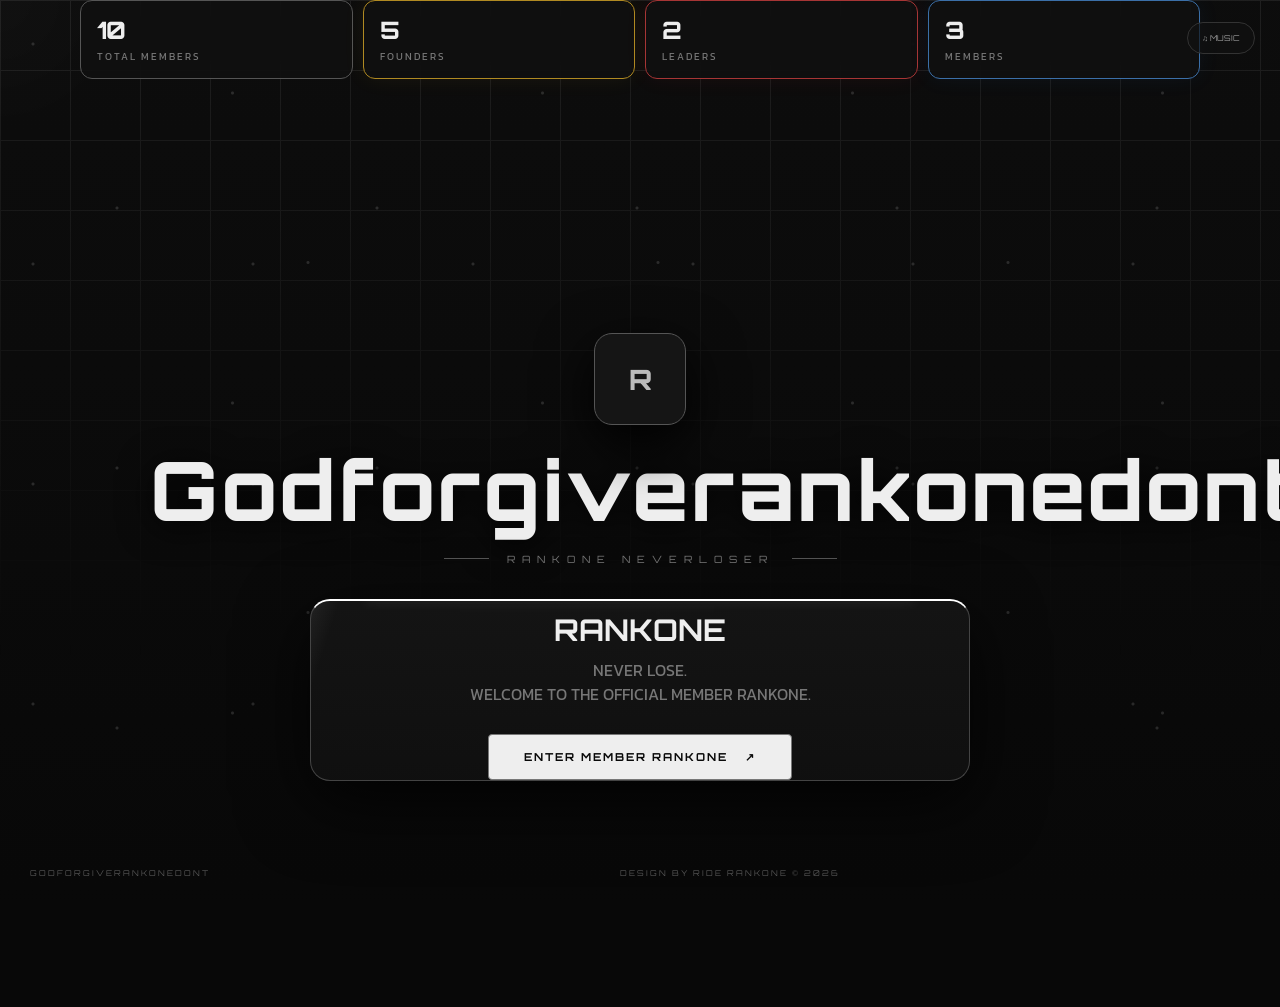
<file: index.html>
<!doctype html>
<html lang="th">
    <head>
        <meta charset="utf-8">
        <meta name="viewport" content="width=device-width,initial-scale=1">
        <title>GODFORGIVERANKONEDONT</title>
        <link href="https://fonts.googleapis.com/css2?family=Kanit:wght@300;400;500;600;700&family=Orbitron:wght@500;700;800;900&display=swap" rel="stylesheet">
        <style>
            * {
                box-sizing: border-box
            }

            html,html,body {
                margin: 0;
                min-height: 100%;
                background: #080808;
                color: #eee;
                font-family: Kanit,sans-serif
            }

            body {
                position: relative;
                overflow-x: hidden
            }

            body {
                overflow-x: hidden
            }

            .bg {
                position: fixed;
                inset: 0;
                width: 100vw;
                height: 100vh;
                background-color: #111;
                background-position: center center;
                background-repeat: no-repeat;
                background-size: cover;
                z-index: 0;
                transition: background-image .5s,background-color .5s;
                will-change: background-image
            }

            .bg:after {
                content: "";
                position: absolute;
                inset: 0;
                background: linear-gradient(180deg,#07070770 0%,#070707a8 55%,#070707e8 100%);
                pointer-events: none
            }

            .ambient {
                position: fixed;
                inset: 0;
                z-index: 1;
                pointer-events: none;
                background-image: radial-gradient(circle at 15% 20%,#fff2 0 1px,transparent 2px),radial-gradient(circle at 75% 30%,#fff2 0 1px,transparent 2px),radial-gradient(circle at 45% 80%,#fff2 0 1px,transparent 2px),radial-gradient(circle at 88% 75%,#fff2 0 1px,transparent 2px);
                background-size: 220px 220px,310px 310px,260px 260px,350px 350px;
                animation: drift 22s linear infinite
            }

            .cursorGlow {
                position: fixed;
                left: 0;
                top: 0;
                width: 260px;
                height: 260px;
                border-radius: 50%;
                pointer-events: none;
                z-index: 2;
                background: radial-gradient(circle,#fff1,transparent 65%);
                transform: translate(-50%,-50%);
                mix-blend-mode: screen;
                opacity: .25
            }

            .grid {
                position: fixed;
                inset: 0;
                z-index: 1;
                opacity: .12;
                background-image: linear-gradient(#aaa 1px,transparent 1px),linear-gradient(90deg,#aaa 1px,transparent 1px);
                background-size: 70px 70px;
                mask-image: linear-gradient(#000,transparent 75%)
            }

            .page {
                min-height: 100vh;
                position: relative;
                z-index: 3
            }

            .landing {
                position: relative;
                z-index: 20;
                min-height: 100vh;
                display: flex;
                align-items: center;
                justify-content: center;
                padding: 50px 20px
            }

            .hero {
                position: relative;
                z-index: 10;
                width: min(980px,94vw);
                text-align: center
            }

            .main-logo {
                position: relative;
                z-index: 3;
                width: 92px;
                height: 92px;
                margin: 0 auto 24px;
                border: 1px solid #555;
                border-radius: 18px;
                background: #151515 center/cover no-repeat;
                display: grid;
                place-items: center;
                box-shadow: 0 18px 55px #000;
                overflow: hidden;
                animation: up .7s ease
            }

            .main-logo span {
                font: 800 28px Orbitron;
                color: #bbb
            }

            .main-logo img {
                width: 100%;
                height: 100%;
                object-fit: cover
            }

            .hero h1 {
                font: 800 clamp(34px,6.4vw,88px)/1 Orbitron;
                letter-spacing: 3px;
                margin: 0;
                text-shadow: 0 5px 35px #000;
                animation: up .8s ease
            }

            .hero .sub {
                font: 10px Orbitron;
                letter-spacing: 7px;
                color: #777;
                margin: 22px 0 34px;
                display: flex;
                justify-content: center;
                gap: 18px;
                align-items: center
            }

            .sub i {
                display: block;
                width: 45px;
                height: 1px;
                background: #555
            }

            .entry {
                position: relative;
                z-index: 20;
                width: min(660px,92vw);
                margin: auto;
                border: 1px solid #444;
                border-top: 2px solid #fff;
                border-radius: 20px;
                background: linear-gradient(#161616e8,#111111e8);
                box-shadow: 0 22px 70px #000b;
                backdrop-filter: blur(14px);
                overflow: hidden;
                z-index: 30
            }

            .crown {
                font-size: 35px;
                margin-bottom: 10px
            }

            .entry h2 {
                font: 700 30px Orbitron;
                margin: 0
            }

            .entry p {
                color: #777;
                margin: 10px auto 28px;
                max-width: 470px
            }

            .enter {
                border: 1px solid #777;
                background: #eee;
                color: #090909;
                border-radius: 4px;
                padding: 15px 35px;
                font: 700 11px Orbitron;
                letter-spacing: 2px;
                cursor: pointer;
                transition: .25s
            }

            .enter:hover {
                background: #bbb;
                transform: translateY(-2px);
                box-shadow: 0 12px 30px #000
            }

            .enter span {
                margin-left: 12px
            }

            .bottom {
                position: fixed;
                z-index: 4;
                left: 30px;
                right: 30px;
                bottom: 22px;
                display: flex;
                justify-content: space-between;
                color: #555;
                font: 8px Orbitron;
                letter-spacing: 2px
            }

            .music {
                position: fixed;
                z-index: 5;
                right: 25px;
                top: 22px;
                border: 1px solid #333;
                background: #111a;
                color: #999;
                padding: 10px 14px;
                border-radius: 20px;
                font: 8px Orbitron;
                cursor: pointer
            }

            .directory {
                position: relative;
                z-index: 10;
                display: none;
                max-width: 1200px;
                margin: auto;
                padding: 55px 24px 80px
            }

            .directory.show {
                display: block!important
            }

            .showStats {
                display: grid!important
            }

            .dir-head {
                text-align: center;
                margin-bottom: 35px
            }

            .main-logo.small {
                width: 64px;
                height: 64px;
                margin-bottom: 15px
            }

            .dir-head h1 {
                font: 800 clamp(32px,5vw,65px) Orbitron;
                margin: 0
            }

            .dir-head p {
                font: 9px Orbitron;
                color: #666;
                letter-spacing: 5px
            }

            .entry:before {
                content: "";
                position: absolute;
                left: 8%;
                right: 8%;
                top: -1px;
                height: 1px;
                background: #fff;
                box-shadow: 0 0 12px #fff8;
                opacity: .9;
                pointer-events: none
            }

            .entry:after {
                content: "";
                position: absolute;
                left: -20%;
                top: 0;
                width: 20%;
                height: 100%;
                background: linear-gradient(90deg,transparent,#fff2,transparent);
                transform: skewX(-18deg);
                animation: sweep 8s ease-in-out infinite;
                pointer-events: none
            }

            .tools {
                display: flex;
                gap: 8px;
                justify-content: flex-end;
                margin-bottom: 22px
            }

            .tools input,.tools select {
                background: #101010;
                color: #ddd;
                border: 1px solid #303030;
                padding: 12px;
                font-family: inherit
            }

            .tools input {
                width: 260px
            }

            .sec {
                margin: 40px 0
            }

            .sec-title {
                display: flex;
                align-items: baseline;
                gap: 8px;
                margin-bottom: 14px
            }

            .sec-title h2 {
                font: 700 25px Orbitron;
                margin: 0
            }

            .sec-title small {
                color: #555;
                font: 9px Orbitron
            }

            .cards {
                display: grid;
                grid-template-columns: repeat(3,1fr);
                gap: 10px
            }

            .founders {
                grid-template-columns: repeat(2,1fr);
                max-width: 780px;
                margin: auto
            }

            .card {
                position: relative;
                display: flex;
                align-items: center;
                gap: 14px;
                min-height: 96px;
                padding: 14px 18px;
                border: 1px solid transparent;
                border-radius: 10px;
                background: linear-gradient(110deg,#181818,#0d0d0d);
                border: 1px solid #333;
                border-top: 2px solid #fff;
                overflow: hidden;
                cursor: pointer;
                transition: .25s
            }

            .card:hover {
                transform: translateY(-5px) scale(1.008);
                border-color: transparent;
                box-shadow: 0 18px 45px #000,0 0 0 1px #ffffff33,0 0 28px #ffffff12;
                box-shadow: 0 18px 45px #000
            }

            .card:after {
                content: "";
                position: absolute;
                top: 0;
                bottom: 0;
                width: 100px;
                background: linear-gradient(90deg,transparent,#fff1,transparent);
                transform: translateX(-150px) skewX(-20deg);
                transition: .7s
            }

            .card:hover:after {
                transform: translateX(500px) skewX(-20deg)
            }

            .avatar {
                width: 52px;
                height: 52px;
                min-width: 52px;
                border-radius: 50%;
                border: 1px solid #555;
                background: #222;
                display: grid;
                place-items: center;
                overflow: hidden;
                font: 700 12px Orbitron
            }

            .avatar img {
                width: 100%;
                height: 100%;
                object-fit: cover
            }

            .role {
                font: 8px Orbitron;
                color: #777;
                letter-spacing: 1px
            }

            .card h3 {
                font-size: 16px;
                font-weight: 500;
                margin: 5px 0
            }

            .fb {
                color: #777;
                text-decoration: none;
                font: 8px Orbitron
            }

            .live {
                margin-left: auto;
                width: 5px;
                height: 5px;
                background: #aaa;
                border-radius: 50%;
                box-shadow: 0 0 12px #fff
            }

            .modal {
                display: none;
                position: fixed;
                inset: 0;
                background: #000b;
                backdrop-filter: blur(8px);
                z-index: 10;
                place-items: center
            }

            .modal.on {
                display: grid
            }

            .modalbox {
                width: min(420px,90vw);
                padding: 35px;
                background: #111;
                border: 1px solid #444;
                border-radius: 15px;
                text-align: center;
                position: relative
            }

            .close {
                position: absolute;
                right: 15px;
                top: 7px;
                background: none;
                border: 0;
                color: #888;
                font-size: 26px
            }

            .modalbox .avatar {
                margin: auto;
                width: 100px;
                height: 100px
            }

            .modalbox h3 {
                font: 700 23px Orbitron
            }

            .modalbox a {
                display: block;
                background: #eee;
                color: #111;
                padding: 12px;
                text-decoration: none;
                font: 700 9px Orbitron
            }

            @keyframes drift {
                from {
                    transform: translate3d(0,0,0)
                }

                50% {
                    transform: translate3d(18px,-24px,0)
                }

                to {
                    transform: translate3d(0,0,0)
                }
            }

            50% {
                background-position: 0 0,100% 50%
            }

            100% {
                background-position: 0 0,0% 50%
            }
        }

        @keyframes sweep {
            0%,55% {
                transform: translateX(-120%)
            }

            75%,100% {
                transform: translateX(120%)
            }
        }

        @keyframes float {
            0%,100% {
                transform: translateY(0)
            }

            50% {
                transform: translateY(-6px)
            }
        }

        @keyframes up {
            from {
                opacity: 0;
                transform: translateY(18px)
            }

            to {
                opacity: 1;
                transform: none
            }
        }

        @media(max-width: 800px) {
            .cards,.founders {
                grid-template-columns:1fr
            }

            .tools {
                justify-content: stretch;
                flex-wrap: wrap
            }

            .tools input {
                flex: 1;
                width: auto
            }

            .bottom {
                display: none
            }
        }

        /* ===== RANKONE V4 DIRECTORY STATUS + CATEGORY FX ===== */
        .statusBar {
            display: none;
            position: relative;
            z-index: 4;
            width: min(1120px,92vw);
            margin: 0 auto 28px;
            display: grid;
            grid-template-columns: repeat(4,1fr);
            gap: 10px
        }

        .stat {
            position: relative;
            padding: 14px 16px;
            border: 1px solid #2a2a2a;
            border-radius: 12px;
            background: #111c;
            backdrop-filter: blur(12px);
            overflow: hidden
        }

        .stat:after {
            content: "";
            position: absolute;
            inset: 0;
            background: linear-gradient(110deg,transparent 20%,#fff1 48%,transparent 72%);
            transform: translateX(-120%);
            animation: statSweep 7s ease-in-out infinite
        }

        .stat .num {
            display: block;
            font: 800 24px Orbitron, sans-serif;
            color: #eee
        }

        .stat .label {
            display: block;
            margin-top: 4px;
            font-size: 10px;
            letter-spacing: 2px;
            color: #777
        }

        .stat.total {
            border-color: #555;
            box-shadow: 0 0 24px #fff08
        }

        .stat.founder {
            border-color: #b08a22;
            box-shadow: 0 0 22px #ffcc3310
        }

        .stat.leader {
            border-color: #a73535;
            box-shadow: 0 0 22px #ff334410
        }

        .stat.member {
            border-color: #3b6fa8;
            box-shadow: 0 0 22px #3388ff10
        }

        .sectionTitle {
            display: flex;
            align-items: center;
            gap: 12px
        }

        .sectionTitle .count {
            font-size: 11px;
            letter-spacing: 2px;
            color: #777
        }

        .sectionTitle .dot {
            width: 7px;
            height: 7px;
            border-radius: 50%;
            animation: pulseDot 1.8s infinite
        }

        .sectionTitle.founder .dot {
            background: #e6b72d;
            box-shadow: 0 0 14px #e6b72d
        }

        .sectionTitle.leader .dot {
            background: #e33;
            box-shadow: 0 0 14px #e33
        }

        .sectionTitle.member .dot {
            background: #4aa3ff;
            box-shadow: 0 0 14px #4aa3ff
        }

        .card.founder {
            border-color: #6d5515;
            background: linear-gradient(110deg,#18160f,#0d0d0d) padding-box,linear-gradient(90deg,#6d5515,#2b2208,#b38b22) border-box
        }

        .card.leader {
            border-color: #672020;
            background: linear-gradient(110deg,#191010,#0d0d0d) padding-box,linear-gradient(90deg,#6b2222,#281010,#c83a3a) border-box
        }

        .card.member {
            border-color: #203f61;
            background: linear-gradient(110deg,#10151b,#0d0d0d) padding-box,linear-gradient(90deg,#254d76,#101f30,#4b8dcb) border-box
        }

        .card.founder:before,.card.leader:before,.card.member:before {
            content: "";
            position: absolute;
            left: 0;
            top: 10px;
            bottom: 10px;
            width: 2px;
            border-radius: 5px;
            opacity: .9
        }

        .card.founder:before {
            background: #e6b72d;
            box-shadow: 0 0 12px #e6b72d
        }

        .card.leader:before {
            background: #e33;
            box-shadow: 0 0 12px #e33
        }

        .card.member:before {
            background: #4aa3ff;
            box-shadow: 0 0 12px #4aa3ff
        }

        .card .roleBadge {
            margin-left: auto;
            padding: 4px 8px;
            border-radius: 99px;
            font-size: 8px;
            letter-spacing: 1.5px;
            background: #fff08;
            border: 1px solid #444;
            color: #999
        }

        .card.founder .roleBadge {
            color: #e6b72d;
            border-color: #6d5515
        }

        .card.leader .roleBadge {
            color: #e33;
            border-color: #672020
        }

        .card.member .roleBadge {
            color: #4aa3ff;
            border-color: #203f61
        }

        .emptyState {
            padding: 34px;
            text-align: center;
            color: #666;
            border: 1px dashed #333;
            border-radius: 14px
        }

        @keyframes statSweep {
            0%,55% {
                transform: translateX(-120%)
            }

            75%,100% {
                transform: translateX(120%)
            }
        }

        @keyframes pulseDot {
            0%,100% {
                opacity: .45;
                transform: scale(.85)
            }

            50% {
                opacity: 1;
                transform: scale(1.2)
            }
        }

        @media(max-width: 720px) {
            .statusBar {
                grid-template-columns:repeat(2,1fr)
            }
        }

        .directoryOpenToast {
            position: fixed;
            left: 50%;
            bottom: 28px;
            transform: translateX(-50%) translateY(12px);
            padding: 9px 14px;
            border: 1px solid #444;
            border-top: 1px solid #fff;
            background: #111e;
            color: #aaa;
            font: 9px Orbitron;
            letter-spacing: 2px;
            opacity: 0;
            pointer-events: none;
            z-index: 9999;
            transition: .25s
        }

        .directoryOpenToast.on {
            opacity: 1;
            transform: translateX(-50%) translateY(0)
        }
    </style>
</head>
<body>
    <div class="bg" id="bg"></div>
    <div class="grid"></div>
    <div class="ambient" id="ambient"></div>
    <div class="cursorGlow" id="cursorGlow"></div>
    <button class="music" id="musicBtn">♫ MUSIC</button>
    <div class="statusBar" id="statusBar">
        <div class="stat total">
            <span class="num" id="statTotal">0</span>
            <span class="label">TOTAL MEMBERS</span>
        </div>
        <div class="stat founder">
            <span class="num" id="statFounder">0</span>
            <span class="label">FOUNDERS</span>
        </div>
        <div class="stat leader">
            <span class="num" id="statLeader">0</span>
            <span class="label">LEADERS</span>
        </div>
        <div class="stat member">
            <span class="num" id="statMember">0</span>
            <span class="label">MEMBERS</span>
        </div>
    </div>
    <section class="landing" id="landing">
        <div class="hero">
            <div class="main-logo" id="mainLogo">
                <span>R</span>
            </div>
            <h1>Godforgiverankonedont</h1>
            <div class="sub">
                <i></i>
                RANKONE NEVERLOSER <i></i>
            </div>
            <div class="entry">
                <div class="crown"></div>
                <h2>RANKONE</h2>
                <p>
                    NEVER LOSE.<br>WELCOME TO THE OFFICIAL MEMBER RANKONE.
                </p>
                <button class="enter" id="enter">
                    ENTER MEMBER RANKONE <span>↗</span>
                </button>
            </div>
        </div>
    </section>
    <section class="directory" id="directory">
        <div class="dir-head">
            <div class="main-logo small" id="dirLogo">
                <span>R</span>
            </div>
            <h1>GODFORGIVERANKONEDONT</h1>
            <p>RANKONE NEVERLOSER</p>
        </div>
        <div class="tools">
            <input id="search" placeholder="SEARCH MEMBERS...">
            <select id="filter">
                <option>ALL</option>
                <option>Founder</option>
                <option>Leader</option>
                <option>Member</option>
            </select>
        </div>
        <div class="sec">
            <div class="sec-title">
                <h2>FOUNDERS</h2>
                <small>
                    / <b id="fc">00</b>
                </small>
            </div>
            <div id="founders" class="cards founders"></div>
        </div>
        <div class="sec">
            <div class="sec-title">
                <h2>LEADERS</h2>
                <small>
                    / <b id="lc">00</b>
                </small>
            </div>
            <div id="leaders" class="cards"></div>
        </div>
        <div class="sec">
            <div class="sec-title">
                <h2>MEMBERS</h2>
                <small>
                    / <b id="mc">00</b>
                </small>
            </div>
            <div id="members" class="cards"></div>
        </div>
    </section>
    <div class="directoryOpenToast" id="directoryOpenToast">DIRECTORY LOADED</div>
    <div class="bottom">
        <span>GODFORGIVERANKONEDONT</span>
        <span>DESIGN BY RIDE RANKONE © 2026</span>
        <span></span>
    </div>
    <div class="modal" id="modal">
        <div class="modalbox">
            <button class="close" id="close">×</button>
            <div id="mAvatar" class="avatar"></div>
            <div id="mRole" class="role"></div>
            <h3 id="mName"></h3>
            <a id="mFb" target="_blank">OPEN FACEBOOK ↗</a>
        </div>
    </div>
    <div id="yt" style="position:fixed;left:-10000px;bottom:0;width:1px;height:1px"></div>
    <script>
        const defaults = [{
            name: "Thomas Winterfell",
            role: "Founder",
            facebook: "#",
            image: ""
        }, {
            name: "Paul Winterfell",
            role: "Founder",
            facebook: "#",
            image: ""
        }, {
            name: "Awake Prime",
            role: "Founder",
            facebook: "#",
            image: ""
        }, {
            name: "MeudMon Winterfell",
            role: "Founder",
            facebook: "#",
            image: ""
        }, {
            name: "JabGas Winterfell",
            role: "Founder",
            facebook: "#",
            image: ""
        }, {
            name: "Nelro Winterfell",
            role: "Leader",
            facebook: "#",
            image: ""
        }, {
            name: "Turk Godyouknow",
            role: "Leader",
            facebook: "#",
            image: ""
        }, {
            name: "Rankone Member 01",
            role: "Member",
            facebook: "#",
            image: ""
        }, {
            name: "Rankone Member 02",
            role: "Member",
            facebook: "#",
            image: ""
        }, {
            name: "Rankone Member 03",
            role: "Member",
            facebook: "#",
            image: ""
        }];
        let members = JSON.parse(localStorage.getItem("rankone_members") || JSON.stringify(defaults));
        const $ = s => document.querySelector(s);
        const initial = n => n.split(/\s+/).slice(0, 2).map(x => x[0]).join("").toUpperCase();
        function applyBg(v) {
            const el = $("#bg");
            if (!v) {
                el.style.backgroundImage = "none";
                el.style.backgroundColor = "#111";
                return
            }
            el.style.backgroundColor = "#111";
            el.style.backgroundImage = `url(${JSON.stringify(v)})`;
        }
        function applyLogo(v) {
            ["#mainLogo", "#dirLogo"].forEach(sel => {
                const el = $(sel);
                if (!el)
                    return;
                el.innerHTML = v ? `<img src="${v}">` : `<span>R</span>`;
            }
            );
        }
        applyBg(localStorage.getItem("rankone_bg") || "");
        function verifyBackground(v) {
            if (!v)
                return;
            const probe = new Image();
            probe.onload = () => document.documentElement.classList.add("bg-ready");
            probe.onerror = () => document.documentElement.classList.add("bg-error");
            probe.src = v;
        }
        verifyBackground(localStorage.getItem("rankone_bg") || "");

        applyLogo(localStorage.getItem("rankone_logo") || "");
        function render() {
            let q = $("#search").value.toLowerCase()
              , f = $("#filter").value;
            let a = members.filter(x => x.name.toLowerCase().includes(q) && (f === "ALL" || x.role === f));
            let put = (id, r) => $(id).innerHTML = a.filter(x => x.role === r).map(x => `<article class="card" data-n="${x.name}"><div class="avatar">${x.image ? `<img src="${x.image}">` : initial(x.name)}</div><div><div class="role">${x.role.toUpperCase()}</div><h3>${x.name}</h3><a class="fb" href="${x.facebook}" target="_blank" onclick="event.stopPropagation()">Facebook</a></div><span class="live"></span></article>`).join("");
            put("#founders", "Founder");
            put("#leaders", "Leader");
            put("#members", "Member");
            $("#fc").textContent = String(a.filter(x => x.role === "Founder").length).padStart(2, "0");
            $("#lc").textContent = String(a.filter(x => x.role === "Leader").length).padStart(2, "0");
            $("#mc").textContent = String(a.filter(x => x.role === "Member").length).padStart(2, "0")
        }
        render();
        $("#search").oninput = render;
        $("#filter").onchange = render;
        (function() {
            const enter = document.getElementById("enter");
            const landing = document.getElementById("landing");
            const directory = document.getElementById("directory");
            const stats = document.getElementById("statusBar");

            function openDirectory(ev) {
                if (ev) {
                    ev.preventDefault();
                    ev.stopPropagation();
                }
                if (landing) {
                    landing.style.display = "none";
                    landing.setAttribute("aria-hidden", "true");
                }
                if (directory) {
                    directory.style.display = "block";
                    directory.classList.add("show");
                    directory.scrollIntoView({
                        block: "start",
                        behavior: "instant"
                    });
                }
                if (stats)
                    stats.classList.add("showStats");
                const toast = document.getElementById("directoryOpenToast");
                if (toast) {
                    toast.classList.add("on");
                    setTimeout( () => toast.classList.remove("on"), 900);
                }
                window.scrollTo(0, 0);
                try {
                    history.replaceState(null, "", "#members")
                } catch (e) {}
                return false;
            }

            if (enter) {
                enter.type = "button";
                enter.style.pointerEvents = "auto";
                enter.addEventListener("click", openDirectory);
                enter.addEventListener("keydown", function(e) {
                    if (e.key === "Enter" || e.key === " ") {
                        openDirectory(e);
                    }
                });
            }

            // Also support opening the directory directly with #members.
            if (location.hash === "#members") {
                setTimeout(openDirectory, 0);
            }
        }
        )();
        document.addEventListener("click", e => {
            let c = e.target.closest(".card");
            if (!c)
                return;
            let m = members.find(x => x.name === c.dataset.n);
            $("#mRole").textContent = m.role.toUpperCase();
            $("#mName").textContent = m.name;
            $("#mFb").href = m.facebook;
            $("#mAvatar").innerHTML = m.image ? `<img src="${m.image}">` : initial(m.name);
            $("#modal").classList.add("on")
        }
        );
        $("#close").onclick = () => $("#modal").classList.remove("on");
        $("#modal").onclick = e => {
            if (e.target.id === "modal")
                $("#modal").classList.remove("on")
        }
        ;
        let yt = localStorage.getItem("rankone_youtube");
        let player;
        function ytId(url) {
            let m = (url || "").match(/(?:youtu\.be\/|youtube\.com\/(?:watch\?v=|embed\/|shorts\/))([^?&/]+)/);
            return m ? m[1] : ""
        }
        function loadYT() {
            let id = ytId(yt);
            if (!id)
                return;
            $("#yt").innerHTML = `<iframe id="ytframe" width="1" height="1" src="https://www.youtube.com/embed/${id}?enablejsapi=1&loop=1&playlist=${id}&controls=0" allow="autoplay"></iframe>`
        }
        loadYT();
        const cg = $("#cursorGlow");
        document.addEventListener("pointermove", e => {
            cg.style.left = e.clientX + "px";
            cg.style.top = e.clientY + "px"
        }
        );
        function playYT() {
            const f = $("#ytframe");
            if (!f)
                return false;
            f.contentWindow.postMessage(JSON.stringify({
                event: "command",
                func: "playVideo",
                args: []
            }), "*");
            $("#musicBtn").textContent = "♫ PLAYING";
            return true;
        }
        window.addEventListener("load", () => {
            setTimeout( () => playYT(), 900)
        }
        );
        ["pointerdown", "keydown", "touchstart"].forEach(ev => document.addEventListener(ev, () => playYT(), {
            once: true,
            passive: true
        }));
        $("#musicBtn").onclick = () => {
            let f = $("#ytframe");
            if (!f) {
                alert("ยังไม่ได้ตั้งเพลง YouTube ใน Admin");
                return
            }
            f.contentWindow.postMessage(JSON.stringify({
                event: "command",
                func: "playVideo",
                args: []
            }), "*");
            $("#musicBtn").textContent = "♫ PLAYING"
        }
        ;
        document.addEventListener("keydown", e => {
            if (e.ctrlKey && e.shiftKey && e.key.toLowerCase() === "a") {
                e.preventDefault();
                location.href = "admin.html"
            }
        }
        );
    </script>
    <script>
        /* V4 live directory status + category visual enhancer */
        (function() {
            const q = s => document.querySelector(s);
            const qa = s => Array.from(document.querySelectorAll(s));
            function norm(v) {
                return String(v || "").trim().toLowerCase()
            }
            function classify(card) {
                const t = norm(card.textContent);
                let role = "member";
                if (t.includes("founder"))
                    role = "founder";
                else if (t.includes("leader"))
                    role = "leader";
                card.classList.remove("founder", "leader", "member");
                card.classList.add(role);
                if (!card.querySelector(".roleBadge")) {
                    const b = document.createElement("span");
                    b.className = "roleBadge";
                    b.textContent = role.toUpperCase();
                    card.appendChild(b);
                }
                return role;
            }
            function update() {
                const cards = qa(".card");
                let f = 0
                  , l = 0
                  , m = 0;
                cards.forEach(c => {
                    const r = classify(c);
                    if (r === "founder")
                        f++;
                    else if (r === "leader")
                        l++;
                    else
                        m++;
                }
                );
                const sf = q("#statFounder")
                  , sl = q("#statLeader")
                  , sm = q("#statMember")
                  , st = q("#statTotal");
                if (sf)
                    sf.textContent = f;
                if (sl)
                    sl.textContent = l;
                if (sm)
                    sm.textContent = m;
                if (st)
                    st.textContent = f + l + m;
                qa(".sectionTitle").forEach(s => {
                    const tx = norm(s.textContent);
                    let r = tx.includes("founder") ? "founder" : tx.includes("leader") ? "leader" : "member";
                    s.classList.add(r);
                    let c = s.querySelector(".count");
                    if (!c) {
                        c = document.createElement("span");
                        c.className = "count";
                        s.appendChild(c)
                    }
                    const n = r === "founder" ? f : r === "leader" ? l : m;
                    c.textContent = `/ ${String(n).padStart(2, "0")}`;
                }
                );
            }
            const mo = new MutationObserver( () => setTimeout(update, 60));
            mo.observe(document.body, {
                subtree: true,
                childList: true
            });
            window.addEventListener("load", () => setTimeout(update, 300));
            setInterval(update, 1200);
        }
        )();
    </script>
</body>
</html>
</file>
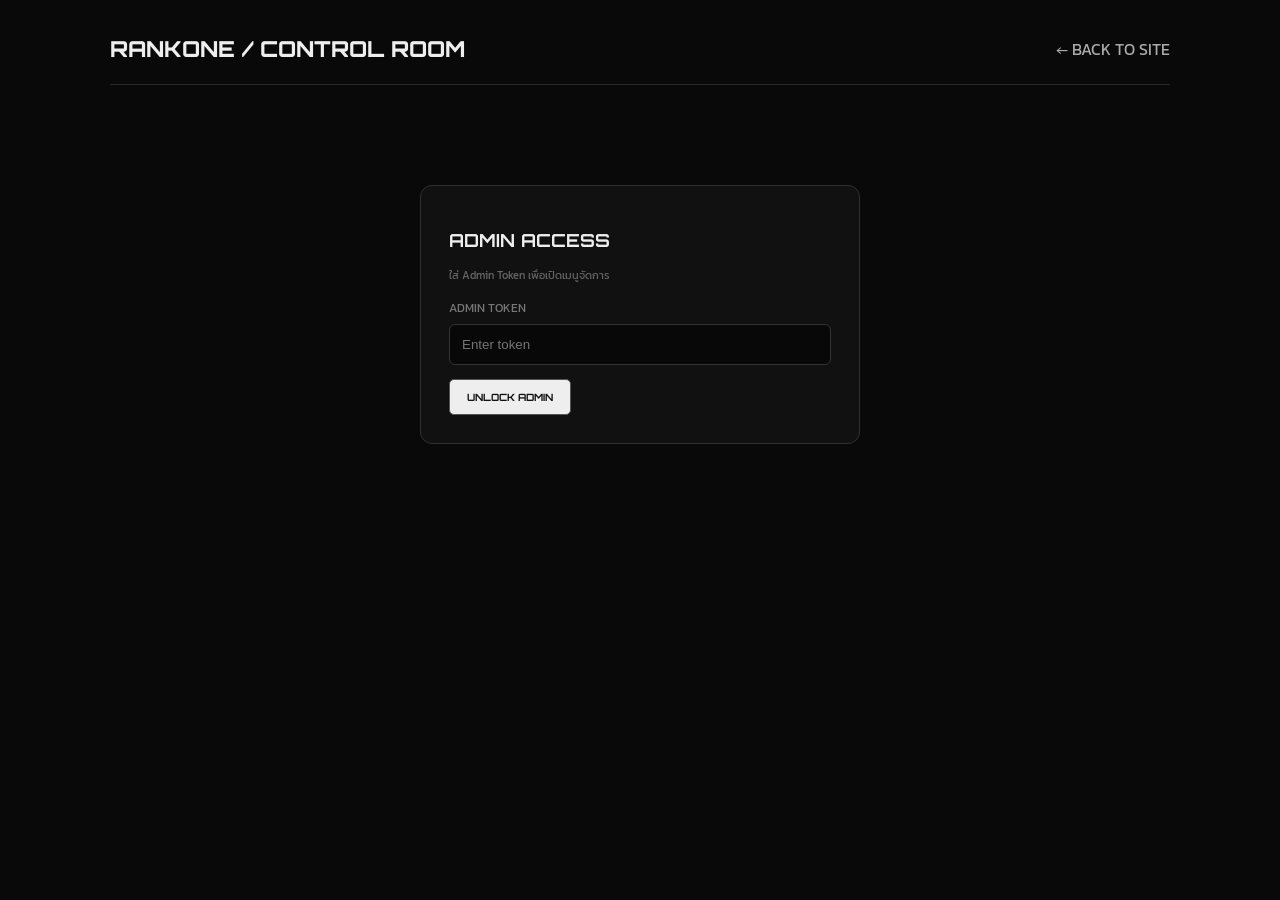
<file: admin.html>
<!doctype html><html lang="th"><head><meta charset="utf-8"><meta name="viewport" content="width=device-width,initial-scale=1"><title>RANKONE CONTROL ROOM</title>
<link href="https://fonts.googleapis.com/css2?family=Kanit:wght@300;400;500;600;700&family=Orbitron:wght@500;700;800&display=swap" rel="stylesheet">
<style>*{box-sizing:border-box}body{margin:0;background:#090909;color:#eee;font-family:Kanit}.wrap{max-width:1100px;margin:auto;padding:35px 20px}.top{display:flex;justify-content:space-between;align-items:center;border-bottom:1px solid #292929;padding-bottom:22px}.top h1{font:800 22px Orbitron;margin:0}.top a{color:#aaa;text-decoration:none}.login,.panel{background:#111;border:1px solid #303030;border-radius:12px;padding:28px;margin:25px 0}.login{max-width:440px;margin:100px auto}.login h2{font:700 18px Orbitron}.field{margin:14px 0}.field label{display:block;color:#777;font-size:12px;margin-bottom:7px}.field input,.field select{width:100%;padding:12px;background:#080808;border:1px solid #333;color:#eee;border-radius:6px}.btn{padding:11px 17px;border:1px solid #555;background:#eee;color:#111;border-radius:5px;font:700 10px Orbitron;cursor:pointer}.btn.dark{background:#151515;color:#bbb;border-color:#333}.row{display:grid;grid-template-columns:1fr 1fr;gap:15px}.members{display:grid;grid-template-columns:repeat(2,1fr);gap:8px}.member{display:flex;gap:10px;align-items:center;background:#0b0b0b;border:1px solid #252525;padding:10px;border-radius:7px}.member .ava{width:42px;height:42px;border-radius:50%;overflow:hidden;background:#222;display:grid;place-items:center;font:10px Orbitron}.ava img{width:100%;height:100%;object-fit:cover}.member .grow{flex:1}.member b{font-size:13px}.member small{display:block;color:#666}.member button{border:1px solid #333;background:#151515;color:#aaa;padding:7px;cursor:pointer}.saved{color:#999;font-size:11px;margin-left:10px}.hidden{display:none!important}.hint{color:#666;font-size:11px;line-height:1.7}.preview{height:150px;border-radius:8px;border:1px solid #333;background:#181818 center/cover no-repeat;margin-top:10px}.ytok{color:#888;font-size:11px}.tabs{display:flex;gap:7px;margin-bottom:15px}.tabs button{padding:9px 12px;background:#111;color:#888;border:1px solid #292929;cursor:pointer}.tabs button.active{background:#eee;color:#111}@media(max-width:700px){.row,.members{grid-template-columns:1fr}.top{gap:15px;align-items:flex-start;flex-direction:column}}</style></head><body>
<div class="wrap"><div class="top"><h1>RANKONE / CONTROL ROOM</h1><a href="index.html">← BACK TO SITE</a></div>
<div id="login" class="login"><h2>ADMIN ACCESS</h2><p class="hint">ใส่ Admin Token เพื่อเปิดเมนูจัดการ</p><div class="field"><label>ADMIN TOKEN</label><input id="token" type="password" placeholder="Enter token"></div><button class="btn" id="loginBtn">UNLOCK ADMIN</button><span id="loginMsg"></span></div>
<div id="app" class="hidden">
<div class="panel"><div class="tabs"><button class="active" data-tab="appearance">APPEARANCE</button><button data-tab="music">MUSIC</button><button data-tab="members">MEMBERS</button></div>
<section id="appearance"><h2>เว็บไซต์</h2>
<div class="field"><label>MAIN LOGO — เลือกรูปโลโก้จากเครื่อง</label><input id="logoFile" type="file" accept="image/png,image/jpeg,image/webp"></div>
<div class="field"><label>หรือใช้ LOGO URL</label><input id="logoUrl" placeholder="https://.../logo.png"></div>
<div id="logoPreview" class="preview"></div>
<button class="btn" id="saveLogo">SAVE LOGO</button> <button class="btn dark" id="clearLogo">RESET LOGO</button><span id="logoMsg" class="saved"></span>
<hr style="border-color:#222;margin:25px 0"><div class="field"><label>BACKGROUND IMAGE URL</label><input id="bgUrl" placeholder="https://.../background.jpg"></div><div class="field"><label>หรือเลือกไฟล์จากเครื่อง</label><input id="bgFile" type="file" accept="image/*"></div><div id="preview" class="preview"></div><button class="btn" id="saveBg">SAVE BACKGROUND</button> <button class="btn dark" id="clearBg">RESET BACKGROUND</button><span id="bgMsg" class="saved"></span><p class="hint">บันทึกใน browser เครื่องนี้ทันที หากต้องการให้ทุกคนเห็นเหมือนกัน ให้ใช้ URL รูปภาพออนไลน์เดียวกัน</p></section>
<section id="music" class="hidden"><h2>YouTube Music</h2><div class="field"><label>YOUTUBE URL</label><input id="ytUrl" placeholder="https://www.youtube.com/watch?v=..."></div><button class="btn" id="saveMusic">SAVE YOUTUBE MUSIC</button><span id="ytMsg" class="saved"></span><p class="hint">ระบบจะพยายามเล่นอัตโนมัติเมื่อเปิดเว็บ และจะเริ่มทันทีเมื่อมีการคลิก/แตะครั้งแรกหาก Browser บล็อก autoplay (เป็นข้อจำกัดของ Browser ไม่ใช่ตัวเว็บ)</p></section>
<section id="members" class="hidden"><div class="row"><div class="field"><label>NAME</label><input id="name"></div><div class="field"><label>ROLE</label><select id="role"><option>Founder</option><option>Leader</option><option>Member</option></select></div></div><div class="field"><label>FACEBOOK URL</label><input id="fb"></div><div class="field"><label>IMAGE URL</label><input id="img"></div><button class="btn" id="add">ADD MEMBER</button><span id="memberMsg" class="saved"></span><hr style="border-color:#222;margin:25px 0"><div id="list" class="members"></div></section>
</div></div></div>
<script>
const TOKEN="RANKONE-ADMIN-2026", $=s=>document.querySelector(s);
$("#loginBtn").onclick=()=>{if($("#token").value===TOKEN){sessionStorage.rankoneAdmin="1";openApp()}else $("#loginMsg").textContent=" ✕ Token ไม่ถูกต้อง"};
function openApp(){if(sessionStorage.rankoneAdmin!=="1")return;$("#login").classList.add("hidden");$("#app").classList.remove("hidden");load()}
openApp();
document.querySelectorAll(".tabs button").forEach(b=>b.onclick=()=>{document.querySelectorAll(".tabs button").forEach(x=>x.classList.remove("active"));b.classList.add("active");["appearance","music","members"].forEach(id=>$("#"+id).classList.toggle("hidden",id!==b.dataset.tab))});
function preview(v){$("#preview").style.backgroundImage=v?`url("${v}")`:"none"}
function logoPreview(v){$("#logoPreview").style.backgroundImage=v?`url("${v}")`:"none"}
let bg=localStorage.getItem("rankone_bg")||""; let logo=localStorage.getItem("rankone_logo")||"";
$("#bgUrl").value=bg.startsWith("data:")?"":bg; preview(bg);
$("#logoUrl").value=logo.startsWith("data:")?"":logo; logoPreview(logo);

$("#bgFile").onchange=e=>{
  const f=e.target.files[0]; if(!f)return;
  if(f.size>4*1024*1024){alert("พื้นหลังต้องไม่เกิน 4MB");e.target.value="";return}
  const r=new FileReader(); r.onload=()=>{bg=r.result;preview(bg)}; r.readAsDataURL(f);
};
$("#logoFile").onchange=e=>{
  const f=e.target.files[0]; if(!f)return;
  if(f.size>2*1024*1024){alert("โลโก้ต้องไม่เกิน 2MB");e.target.value="";return}
  const r=new FileReader(); r.onload=()=>{logo=r.result;logoPreview(logo)}; r.readAsDataURL(f);
};
$("#bgUrl").oninput=e=>{bg=e.target.value.trim();preview(bg)};
$("#logoUrl").oninput=e=>{logo=e.target.value.trim();logoPreview(logo)};
$("#saveBg").onclick=()=>{
  const v=bg||$("#bgUrl").value.trim();
  if(!v){alert("เลือกไฟล์หรือใส่ URL ก่อน");return}
  try{localStorage.setItem("rankone_bg",v);$("#bgMsg").textContent=" ✓ บันทึกแล้ว";setTimeout(()=>$("#bgMsg").textContent="",1800)}
  catch(e){alert("ไฟล์ใหญ่เกินพื้นที่ Browser ให้ใช้ URL รูปแทน")}
};
$("#clearBg").onclick=()=>{localStorage.removeItem("rankone_bg");bg="";$("#bgUrl").value="";$("#bgFile").value="";preview("");$("#bgMsg").textContent=" ✓ รีเซ็ตแล้ว";setTimeout(()=>$("#bgMsg").textContent="",1800)};
$("#saveLogo").onclick=()=>{
  const v=logo||$("#logoUrl").value.trim();
  if(!v){alert("เลือกโลโก้หรือใส่ URL ก่อน");return}
  try{localStorage.setItem("rankone_logo",v);$("#logoMsg").textContent=" ✓ บันทึกแล้ว";setTimeout(()=>$("#logoMsg").textContent="",1800)}
  catch(e){alert("ไฟล์ใหญ่เกินพื้นที่ Browser ให้ใช้ URL รูปแทน")}
};
$("#clearLogo").onclick=()=>{localStorage.removeItem("rankone_logo");logo="";$("#logoUrl").value="";$("#logoFile").value="";logoPreview("");$("#logoMsg").textContent=" ✓ รีเซ็ตแล้ว";setTimeout(()=>$("#logoMsg").textContent="",1800)};
let yt=localStorage.getItem("rankone_youtube")||"";$("#ytUrl").value=yt;$("#saveMusic").onclick=()=>{let v=$("#ytUrl").value.trim();if(!/(youtube\.com|youtu\.be)/i.test(v)){alert("กรุณาใส่ลิงก์ YouTube");return}localStorage.setItem("rankone_youtube",v);$("#ytMsg").textContent=" ✓ SAVED";setTimeout(()=>$("#ytMsg").textContent="",1600)};
let members=JSON.parse(localStorage.getItem("rankone_members")||"[]");
function initials(n){return n.split(/\s+/).slice(0,2).map(x=>x[0]).join("").toUpperCase()}
function list(){let l=$("#list");l.innerHTML=members.map((m,i)=>`<div class="member"><div class="ava">${m.image?`<img src="${m.image}">`:initials(m.name)}</div><div class="grow"><b>${m.name}</b><small>${m.role}</small></div><button onclick="del(${i})">DELETE</button></div>`).join("")}
window.del=i=>{if(confirm("ลบสมาชิกนี้?")){members.splice(i,1);localStorage.setItem("rankone_members",JSON.stringify(members));list()}};
$("#add").onclick=()=>{let name=$("#name").value.trim();if(!name)return alert("ใส่ชื่อก่อน");members.push({name,role:$("#role").value,facebook:$("#fb").value.trim()||"#",image:$("#img").value.trim()});localStorage.setItem("rankone_members",JSON.stringify(members));$("#name").value=$("#fb").value=$("#img").value="";$("#memberMsg").textContent=" ✓ SAVED";list();setTimeout(()=>$("#memberMsg").textContent="",1600)};
list();
</script></body></html>
</file>
